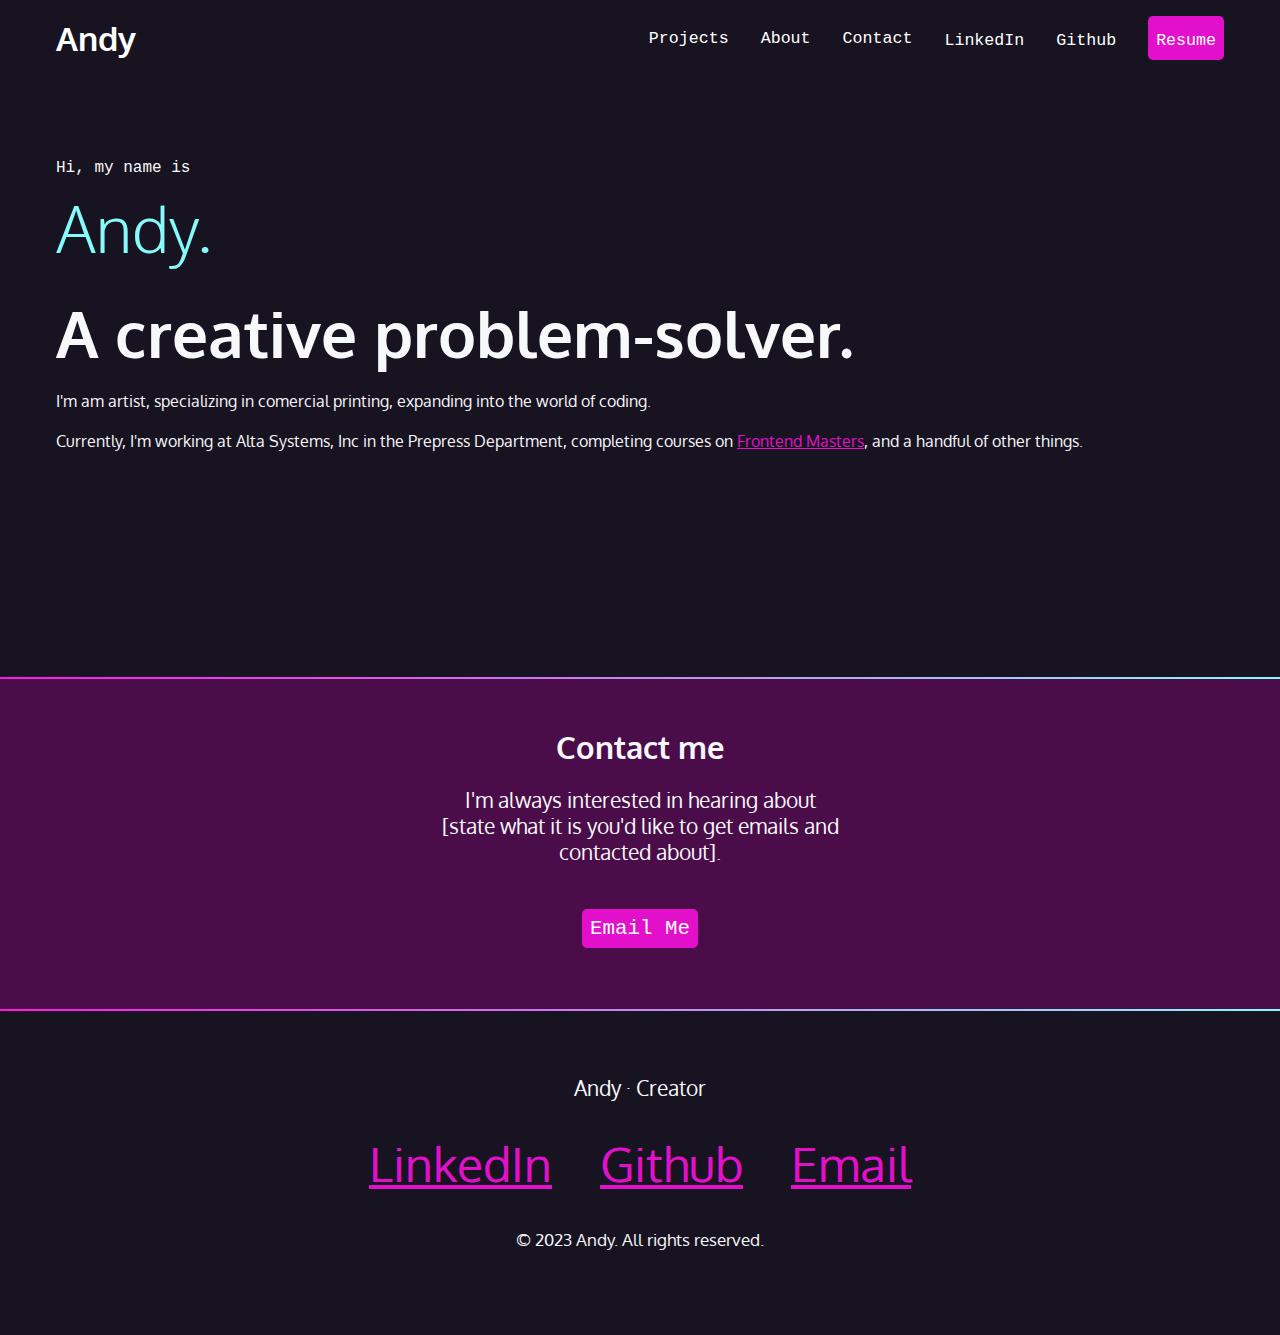
<file: Level 2 - Getting Started with CSS/Portfolio/index.html>
<!DOCTYPE html>
<html lang="en">
  <head>
    <meta charset="UTF-8" />
    <meta name="viewport" content="width=device-width, initial-scale=1.0" />
    <title>Andy's Website</title>
    
    <!-- add google fonts here -->
    <link rel="preconnect" href="https://fonts.googleapis.com" />
    <link rel="preconnect" href="https://fonts.gstatic.com" crossorigin />
    <link
      href="https://fonts.googleapis.com/css2?family=Oxygen&display=swap"
      rel="stylesheet"
    />
    
    <!-- add fontawesome fonts here -->
    <link
      href="https://cdnjs.cloudflare.com/ajax/libs/font-awesome/6.4.2/css/all.min.css"
    />
    

    <link href="css/style.css" rel="stylesheet" />
  </head>
  <body>




<!-- navbar -->
<!-- instructions in JavaScript block -->
<nav>
    <ul>
      <li>
        <h1><a href="index.html">
            <span class="fa-solid fa-code" aria-hidden="true"></span>
            <span>Andy</span></a></h1>
      </li>
      <li><a href="#projects">Projects</a></li>
      <li><a href="#about.html">About</a></li>
      <li><a href="#contact">Contact</a></li>
      <li><a href="#linkedin">
          <span class="fa-brands fa-linkedin" aria-hidden="true"></span>
          <span class="sr-only">LinkedIn</span></a></li>
      <li><a href="#github">
          <span class="fa-brands fa-square-github" aria-hidden="true"></span>
          <span class="sr-only">Github</span></a></li>
      <li><a href="https://andrewtkeller.weebly.com/uploads/1/6/0/9/16096616/andy_keller_resume_2021.pdf" class="button">
          <span class="fa-solid fa-file-invoice" aria-hidden="true"></span>
          <span class="sr-only">Resume</span></a></li>
    </ul>
  </nav>


<!-- intro -->
<!-- instructions in JavaScript block -->
<section id="intro">
    <p class="name">Hi, my name is <span>Andy.</span></p>
  
    <h2>A creative problem-solver.</h2>
  
    <p>I'm am artist, specializing in comercial printing, expanding into the world of coding.</p>
  
    <p>Currently, I'm working at Alta Systems, Inc in the Prepress Department, completing courses on <a href="https://frontendmasters.com/u/Andikin/" target="_blank">Frontend Masters</a>, and a handful of other things.</p>
  </section>

  <div class="gradient"></div>

<!-- contact -->
<!-- instructions in JavaScript block -->
<div class="section-plum">
<section id="contact">
    <h2>Contact me</h2>
  
    <p>I'm always interested in hearing about [state what it is you'd like to get emails and contacted about].</p>
  
    <p><a href="mailto:notmyemail@gmail.com" class="button">Email Me</a></p>
  </section></div>

<div class="gradient"></div>



<!-- footer -->
<!-- instructions in JavaScript block -->
<footer>
    Andy &middot; Creator
    <ul>
      <li>
        <a href="#" target="_blank">
          <span class="fab fa-linkedin" aria-hidden="true"></span>
          <span class="sr-only">LinkedIn</span></a>
      </li>
      <li>
        <a href="#" target="_blank">
          <span class="fab fa-github-square" aria-hidden="true"></span>
          <span class="sr-only">Github</span></a>
      </li>
      <li>
        <a href="mailto:emailaddress@gmail.com">
          <span class="fas fa-envelope" aria-hidden="true"></span>
          <span class="sr-only">Email</span></a>
      </li>
    </ul>
    <p><small>&copy; 2023 Andy. All rights reserved.</small></p>
  
  </footer>































  </body>
</html>
</file>
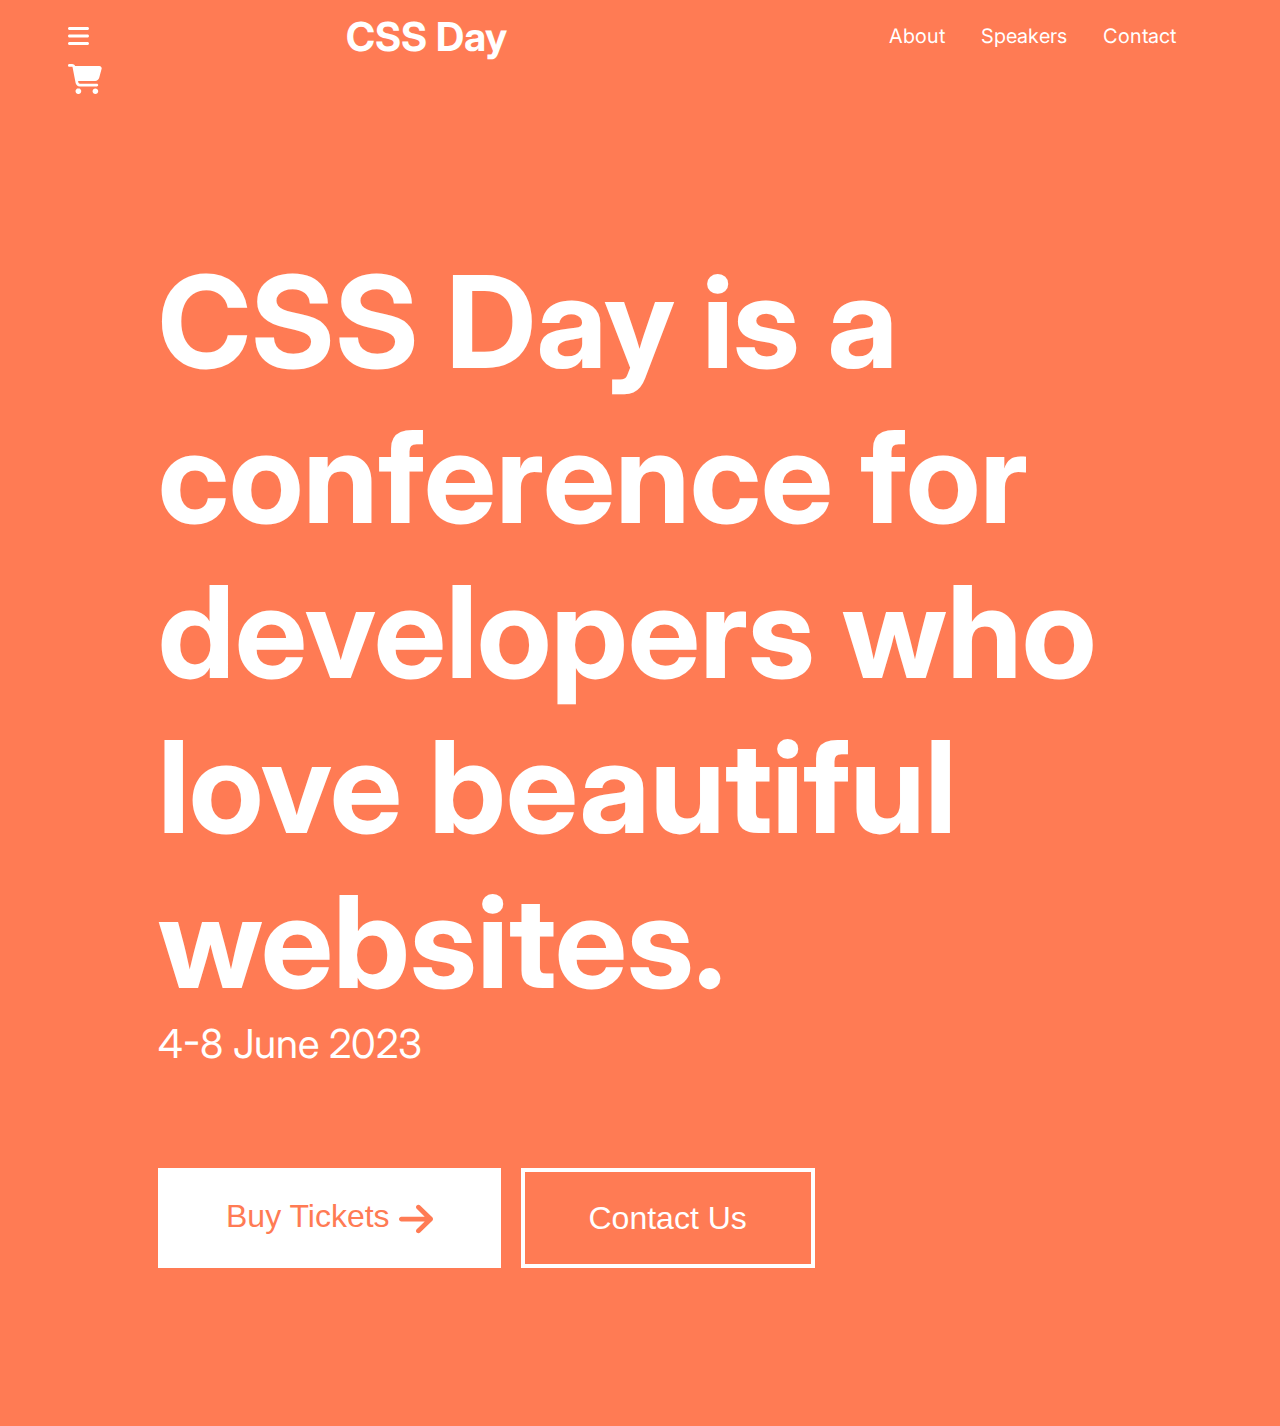
<file: Level 4 - CSS Foundations/fem-css-foundations-main/index.html>
<!DOCTYPE html>
<html lang="en">
  <head>
    <meta charset="UTF-8" />
    <meta http-equiv="X-UA-Compatible" content="IE=edge" />
    <meta name="viewport" content="width=device-width, initial-scale=1.0" />
    <title>CSS Day</title>

    <!-- font links -->
    <link rel="preconnect" href="https://fonts.googleapis.com" />
    <link rel="preconnect" href="https://fonts.gstatic.com" crossorigin />
    <link
      href="https://fonts.googleapis.com/css2?family=Inter:wght@400;700&display=swap"
      rel="stylesheet"
    />

    <!-- style sheet -->
    <link rel="stylesheet" href="./styles/index.css" />
  </head>
  <body class="body body--primary home">
    <header class="header">
      <!-- MENU ICON START -->
      <svg class="menu"
        width="21"
        height="24"
        viewBox="0 0 21 24"
        fill="none"
        xmlns="http://www.w3.org/2000/svg"
      >
        <path
          d="M0 4.5C0 3.67031 0.670312 3 1.5 3H19.5C20.3297 3 21 3.67031 21 4.5C21 5.32969 20.3297 6 19.5 6H1.5C0.670312 6 0 5.32969 0 4.5ZM0 12C0 11.1703 0.670312 10.5 1.5 10.5H19.5C20.3297 10.5 21 11.1703 21 12C21 12.8297 20.3297 13.5 19.5 13.5H1.5C0.670312 13.5 0 12.8297 0 12ZM21 19.5C21 20.3297 20.3297 21 19.5 21H1.5C0.670312 21 0 20.3297 0 19.5C0 18.6703 0.670312 18 1.5 18H19.5C20.3297 18 21 18.6703 21 19.5Z"
          fill="#FF7B54"
        />
      </svg>

      <!-- MENU ICON END -->
      <a class="header__link" href="/">CSS Day</a>
      <nav class="nav">
        <ul class="nav__list">
          <li class="nav__list-item"><a href="#">About</a></li>
          <li class="nav__list-item"><a href="speakers.html">Speakers</a></li>
          <li class="nav__list-item"><a href="#">Contact</a></li>
        </ul>
      </nav>
      <!-- SHOPPING CART ICON START -->
      <svg
        width="34"
        height="30"
        viewBox="0 0 34 30"
        fill="none"
        xmlns="http://www.w3.org/2000/svg"
      >
        <g clip-path="url(#clip0_5_286)">
          <path
            d="M0 1.40625C0 0.626953 0.631597 0 1.41667 0H4.10243C5.40104 0 6.55208 0.75 7.08924 1.875H31.3497C32.9021 1.875 34.0354 3.33984 33.6281 4.82813L31.208 13.752C30.7062 15.5918 29.024 16.875 27.1056 16.875H10.076L10.3948 18.5449C10.5247 19.207 11.109 19.6875 11.7878 19.6875H28.8056C29.5906 19.6875 30.2222 20.3145 30.2222 21.0938C30.2222 21.873 29.5906 22.5 28.8056 22.5H11.7878C9.74549 22.5 7.99236 21.0586 7.61458 19.0723L4.56875 3.19336C4.52743 2.9707 4.33264 2.8125 4.10243 2.8125H1.41667C0.631597 2.8125 0 2.18555 0 1.40625ZM7.55556 27.1875C7.55556 26.8182 7.62884 26.4524 7.77123 26.1112C7.91362 25.77 8.12232 25.4599 8.38542 25.1988C8.64852 24.9376 8.96086 24.7304 9.30462 24.5891C9.64837 24.4477 10.0168 24.375 10.3889 24.375C10.761 24.375 11.1294 24.4477 11.4732 24.5891C11.8169 24.7304 12.1293 24.9376 12.3924 25.1988C12.6555 25.4599 12.8642 25.77 13.0065 26.1112C13.1489 26.4524 13.2222 26.8182 13.2222 27.1875C13.2222 27.5568 13.1489 27.9226 13.0065 28.2638C12.8642 28.605 12.6555 28.9151 12.3924 29.1762C12.1293 29.4374 11.8169 29.6446 11.4732 29.7859C11.1294 29.9273 10.761 30 10.3889 30C10.0168 30 9.64837 29.9273 9.30462 29.7859C8.96086 29.6446 8.64852 29.4374 8.38542 29.1762C8.12232 28.9151 7.91362 28.605 7.77123 28.2638C7.62884 27.9226 7.55556 27.5568 7.55556 27.1875ZM27.3889 24.375C28.1403 24.375 28.861 24.6713 29.3924 25.1988C29.9237 25.7262 30.2222 26.4416 30.2222 27.1875C30.2222 27.9334 29.9237 28.6488 29.3924 29.1762C28.861 29.7037 28.1403 30 27.3889 30C26.6374 30 25.9168 29.7037 25.3854 29.1762C24.8541 28.6488 24.5556 27.9334 24.5556 27.1875C24.5556 26.4416 24.8541 25.7262 25.3854 25.1988C25.9168 24.6713 26.6374 24.375 27.3889 24.375Z"
            fill="white"
          />
        </g>
        <defs>
          <clipPath id="clip0_5_286">
            <rect width="34" height="30" fill="white" />
          </clipPath>
        </defs>
      </svg>
      <!-- SHOPPING CART ICON END -->
    </header>
    <main class="main">
      <p class="main__heading">
        CSS Day is a conference for developers who love beautiful websites.
      </p>
      <p class="main__sub-heading">4-8 June 2023</p>
      <div class="button-container">
        <button class="button button--primary">
          Buy Tickets
          <img
            src="./icons/arrow-right.svg"
            alt="Right arrow"
            class="button__icon"
          />
        </button>
        <button class="button button--secondary">Contact Us</button>
      </div>
    </main>
  </body>
</html>
</file>
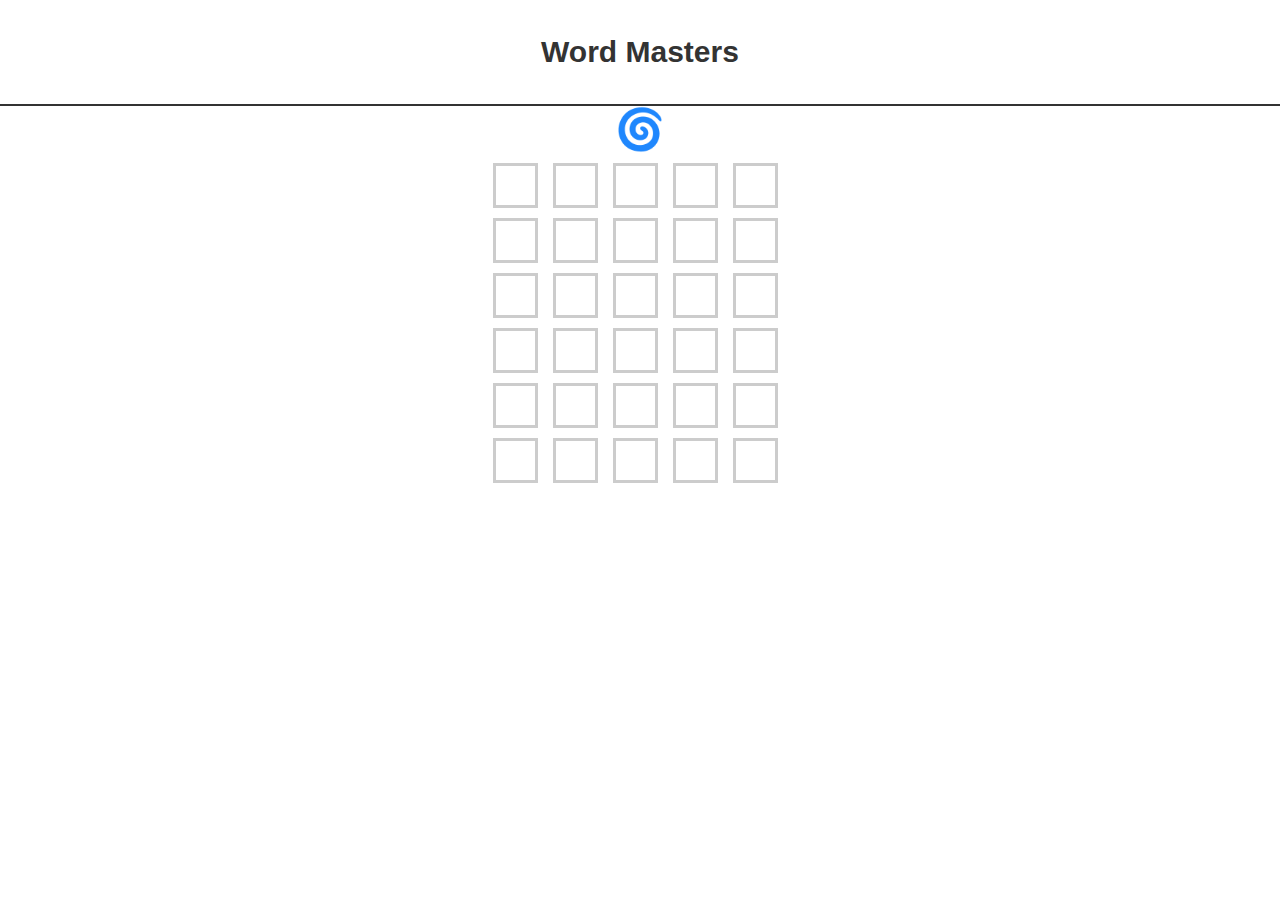
<file: Level 1 - Complete Intro to Web Development v3/Word_Masters/word.html>
<!DOCTYPE html>
<html lang="en">
  <head>
    <meta charset="UTF-8" />
    <meta name="viewport" content="width=device-width, initial-scale=1.0" />
    <title>Word Masters</title>
    <link rel="stylesheet" href="./word.css" />
  </head>
  <body>
    <header class="navbar">
      <h1 class="brand">Word Masters</h1>
    </header>
    <div class="info-bar">
      <div class="spiral">🌀</div>
    </div>
    <div class="scoreboard">
      <div class="scoreboard-letter" id="letter-0"></div>
      <div class="scoreboard-letter" id="letter-1"></div>
      <div class="scoreboard-letter" id="letter-2"></div>
      <div class="scoreboard-letter" id="letter-3"></div>
      <div class="scoreboard-letter" id="letter-4"></div>
      <div class="scoreboard-letter" id="letter-5"></div>
      <div class="scoreboard-letter" id="letter-6"></div>
      <div class="scoreboard-letter" id="letter-7"></div>
      <div class="scoreboard-letter" id="letter-8"></div>
      <div class="scoreboard-letter" id="letter-9"></div>
      <div class="scoreboard-letter" id="letter-10"></div>
      <div class="scoreboard-letter" id="letter-11"></div>
      <div class="scoreboard-letter" id="letter-12"></div>
      <div class="scoreboard-letter" id="letter-13"></div>
      <div class="scoreboard-letter" id="letter-14"></div>
      <div class="scoreboard-letter" id="letter-15"></div>
      <div class="scoreboard-letter" id="letter-16"></div>
      <div class="scoreboard-letter" id="letter-17"></div>
      <div class="scoreboard-letter" id="letter-18"></div>
      <div class="scoreboard-letter" id="letter-19"></div>
      <div class="scoreboard-letter" id="letter-20"></div>
      <div class="scoreboard-letter" id="letter-21"></div>
      <div class="scoreboard-letter" id="letter-22"></div>
      <div class="scoreboard-letter" id="letter-23"></div>
      <div class="scoreboard-letter" id="letter-24"></div>
      <div class="scoreboard-letter" id="letter-25"></div>
      <div class="scoreboard-letter" id="letter-26"></div>
      <div class="scoreboard-letter" id="letter-27"></div>
      <div class="scoreboard-letter" id="letter-28"></div>
      <div class="scoreboard-letter" id="letter-29"></div>
    </div>
    <script src="./word.js"></script>
  </body>
</html>
</file>
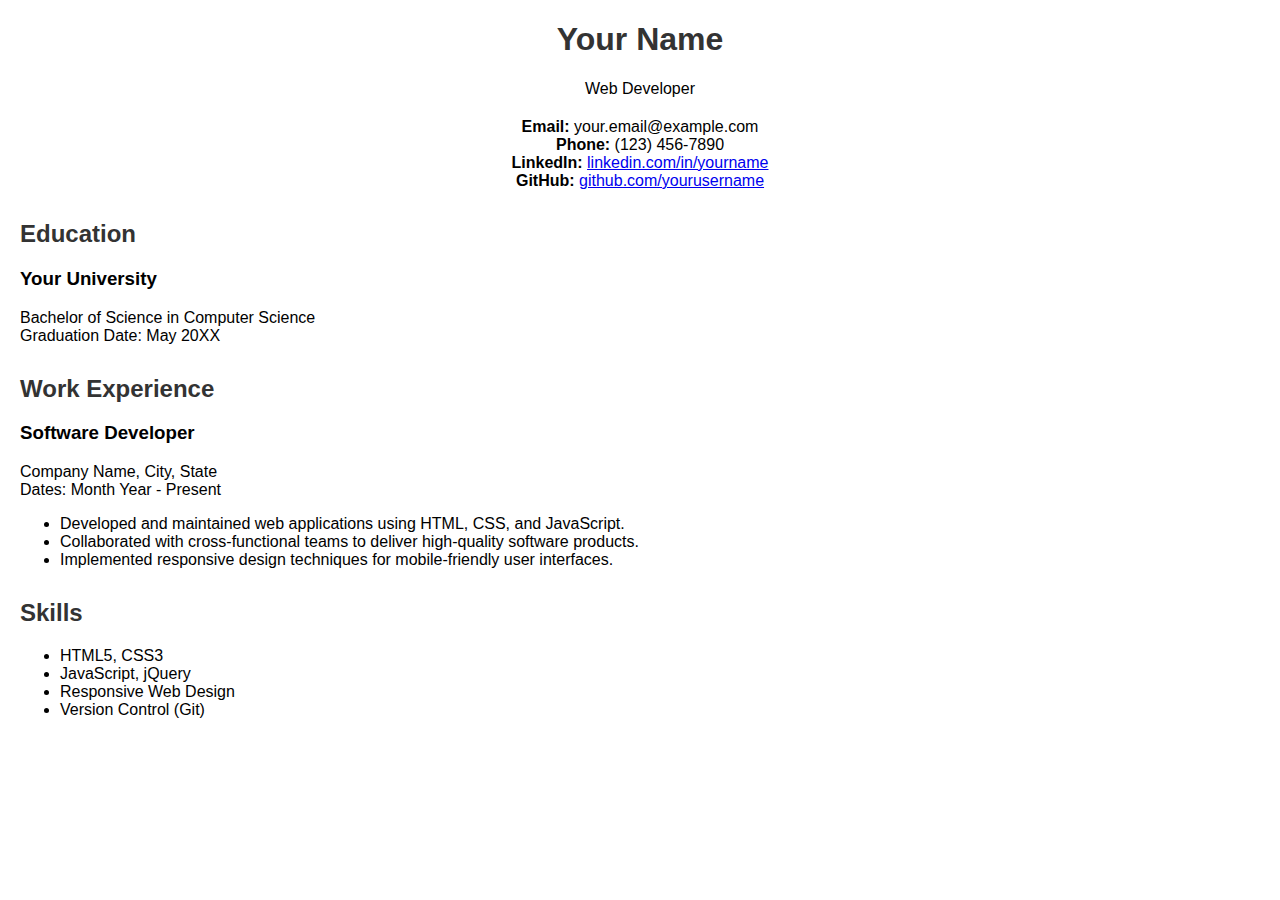
<file: Testing/_CODE/chat-gpt-resume.html>
<!DOCTYPE html>
<html lang="en">

<head>
    <meta charset="UTF-8">
    <meta name="viewport" content="width=device-width, initial-scale=1.0">
    <title>Your Name - Resume</title>
    <style>
        /* Add your CSS styles here */
        body {
            font-family: Arial, sans-serif;
            margin: 20px;
        }

        h1 {
            color: #333;
        }

        h2 {
            color: #666;
        }

        .header {
            text-align: center;
        }

        .contact-info {
            margin-top: 20px;
            font-size: 16px;
        }

        .section {
            margin-top: 30px;
        }

        .section-title {
            color: #333;
        }

        .section-content {
            margin-top: 10px;
        }

        .experience-item {
            margin-top: 10px;
        }

        .skill-item {
            margin-top: 10px;
        }
    </style>
</head>

<body>
    <div class="header">
        <h1>Your Name</h1>
        <p>Web Developer</p>
        <p class="contact-info">
            <strong>Email:</strong> your.email@example.com<br>
            <strong>Phone:</strong> (123) 456-7890<br>
            <strong>LinkedIn:</strong> <a href="https://www.linkedin.com/in/yourname">linkedin.com/in/yourname</a><br>
            <strong>GitHub:</strong> <a href="https://github.com/yourusername">github.com/yourusername</a>
        </p>
    </div>

    <div class="section">
        <h2 class="section-title">Education</h2>
        <div class="section-content">
            <h3>Your University</h3>
            <p>Bachelor of Science in Computer Science<br>
                Graduation Date: May 20XX</p>
        </div>
    </div>

    <div class="section">
        <h2 class="section-title">Work Experience</h2>
        <div class="section-content">
            <div class="experience-item">
                <h3>Software Developer</h3>
                <p>Company Name, City, State<br>
                    Dates: Month Year - Present</p>
                <ul>
                    <li>Developed and maintained web applications using HTML, CSS, and JavaScript.</li>
                    <li>Collaborated with cross-functional teams to deliver high-quality software products.</li>
                    <li>Implemented responsive design techniques for mobile-friendly user interfaces.</li>
                </ul>
            </div>
            <!-- Add more experience items as needed -->
        </div>
    </div>

    <div class="section">
        <h2 class="section-title">Skills</h2>
        <div class="section-content">
            <ul class="skill-item">
                <li>HTML5, CSS3</li>
                <li>JavaScript, jQuery</li>
                <li>Responsive Web Design</li>
                <li>Version Control (Git)</li>
                <!-- Add more skills as needed -->
            </ul>
        </div>
    </div>

</body>

</html>
</file>
<file: Level 2 - Getting Started with CSS/Portfolio/css/style.css>
/* variables declared here - these are the colors for our pages, as well as the font stacks and sizes. */
:root {
    --black: #171321;
    --dkblue: #0d314b;
    --plum: #4b0d49;
    --hotmag: #ff17e4;
    --magenta: #e310cb;
    --aqua: #86fbfb;
    --white: #f7f8fa;
    --font-size: 1.3rem;
    --mono: "Oxygen mono", monospace;
    --sans: Oxygen, sans-serif;
  }



  /* border box model: https://css-tricks.com/box-sizing/ */
  html {
    box-sizing: border-box;
  }
  *,
  *::before,
  *::after {
    box-sizing: inherit;
  }




  /* generic styles for the page */
  body {
    padding: 0;
    margin: 0;
    font-family: var(--sans);
    background-color: var(--black);
    color: var(--white);
    font-size: var(--font-size);
  }
  h1,
  h2,
  h3 {
    margin: 0;
  }
  a {
    color: var(--magenta);
  }
  
  a:hover {
    color: var(--hotmag);
    text-decoration: none;
  }

/* background color divs */
.section-plum {
  background-color: var(--plum);
}

.gradient {
  background: linear-gradient(90deg, rgba(255,23,228,1) 0%, rgba(134,251,251,1) 100%);
  height: 2px;
}













  /* intro styles */
  #intro {
    padding: 4rem 1rem 10em 1rem;
    max-width: 1200px;
    margin: 0 auto;
  }
  
  #intro p {
    font-size: 1rem;
    line-height: 1.5;
  }
  
  #intro .name {
    font-family: var(--mono);
    font-size: 1rem;
  }
  
  .name span {
    font-family: var(--sans);
    font-size: 4rem;
    color: var(--aqua);
    display: block;
    font-weight: 300;
  }
  
  #intro h2 {
    font-size: 4rem;
  }
  








  /* contact section */
  
  #contact {
    width: 400px;
    text-align: center;
    margin: 0 auto;
    padding: 3rem 0;
    background-color: var(--plum);
  }

  
  #contact p:last-child {
    margin-top: 3rem;
  }
  







  /* navigation */
  nav {
    font-family: var(--mono);
    font-size: 80%;
    padding: 1rem;
  }
  
  nav h1 a {
    font-family: var(--sans);
  }
  
  nav ul {
    margin: 0;
    padding: 0;
    list-style-type: none;
    display: flex;
    flex-flow: row wrap;
    justify-content: center;
    align-items: center;
    gap: 2rem;
  }
  nav li:first-child {
    flex-basis: 100%;
    text-align: center;
  }
  nav [class*="fa-"] {
    font-size: 150%;
    color: var(--aqua);
  }
  nav h1 [class*="fa-"] {
    font-size: 100%;
    color: var(--aqua);
  }
  nav a {
    color: white;
    text-decoration: none;
    display: block;
  }
  
  nav a:hover,
  nav [class*="fa-"]:hover {
    color: var(--magenta);
  }




  .button {
    background-color: var(--magenta);
    color: white;
    padding: 0.5rem;
    border-radius: 5px;
    font-family: var(--mono);
    text-decoration: none;
  }
  
  .button:hover {
    color: white;
    background-color: var(--hotmag);
  }













  /* footer section */

  footer {
    text-align: center;
    padding: 4rem 0;
  }
  
  footer ul {
    list-style-type: none;
    padding: 0;
    margin: 2rem 0;
    display: flex;
    flex-flow: row wrap;
    justify-content: center;
    gap: 3rem;
    font-size: 3rem;
  }
  









  @media (min-width: 850px) {
    nav {
      max-width: 1200px;
      margin: 0 auto;
    }
    nav li:first-child {
      flex-basis: auto;
      text-align: left;
      margin-right: auto;
    }
  }
</file>
<file: Level 4 - CSS Foundations/fem-css-foundations-main/styles/index.css>
@import "./base.css";

.home .main__heading {
  font-size: 128px;
  font-weight: bold;
}

.home .main__sub-heading {
  font-size: 40px;
}


.home .menu path {
    fill: var(--color-text-on-primary);
}




@media (max-width: 1220px) {
    .home .main__heading {
        font-size: 70px;
    }
}

@media (max-width: 590px) {
    .home .main__heading {
        font-size: 40px;
    }

    .home .main__sub-heading {
        font-size: 24px;
    }
}
</file>
<file: Level 1 - Complete Intro to Web Development v3/Word_Masters/word.css>
* {
  box-sizing: border-box;
}

body {
  /* a nice font that uses a user's built in font */
  font-family: -apple-system, BlinkMacSystemFont, "Segoe UI", Roboto, Oxygen,
    Ubuntu, Cantarell, "Open Sans", "Helvetica Neue", sans-serif;

  color: #333;
  margin: 0;
  padding: 0;
}

.navbar {
  border-bottom: 2px solid #333;
  padding: 15px;
  text-align: center;
  margin-bottom: 0;
}

.brand {
  font-size: 30px;
}

.scoreboard {
  max-width: 295px;
  width: 100%;
  margin: 10px auto;
  display: grid;
  grid-template-columns: 1fr 1fr 1fr 1fr 1fr;
  row-gap: 10px;
  column-gap: 5px;
}

.scoreboard-letter {
  height: 45px;
  width: 45px;
  font-size: 30px;
  text-transform: uppercase;
  border: 3px solid #ccc;
  font-weight: bold;
  display: flex;
  align-items: center;
  justify-content: center;
}

.correct {
  background-color: darkgreen;
  color: white;
}

.close {
  background-color: goldenrod;
  color: white;
}

.wrong {
  background-color: #888;
  color: white;
}

.invalid {
  animation: flash 1s;
}

/* flashes red border and then fades back to gray */
@keyframes flash {
  5% {
    border-color: crimson;
  }

  100% {
    border-color: #ccc;
  }
}

.spiral {
  font-size: 40px;
  animation: spin 1.5s linear infinite;
}

/* rotates clockwise indefinitely */
@keyframes spin {
  to {
    transform: rotate(360deg);
  }
}

/* visibility hidden means the item is still there and taking up space
     but just not shown. display: none doesn't take up space */
.hidden {
  visibility: hidden;
}

.info-bar {
  display: flex;
  align-items: center;
  justify-content: center;
}

/* winner animation */

@keyframes rainbow {
  100%,
  0% {
    color: rgb(255, 0, 0);
  }
  8% {
    color: rgb(255, 127, 0);
  }
  16% {
    color: rgb(255, 255, 0);
  }
  25% {
    color: rgb(127, 255, 0);
  }
  33% {
    color: rgb(0, 255, 0);
  }
  41% {
    color: rgb(0, 255, 127);
  }
  50% {
    color: rgb(0, 255, 255);
  }
  58% {
    color: rgb(0, 127, 255);
  }
  66% {
    color: rgb(0, 0, 255);
  }
  75% {
    color: rgb(127, 0, 255);
  }
  83% {
    color: rgb(255, 0, 255);
  }
  91% {
    color: rgb(255, 0, 127);
  }
}

.winner {
  animation: rainbow 4s infinite linear;
}
</file>
